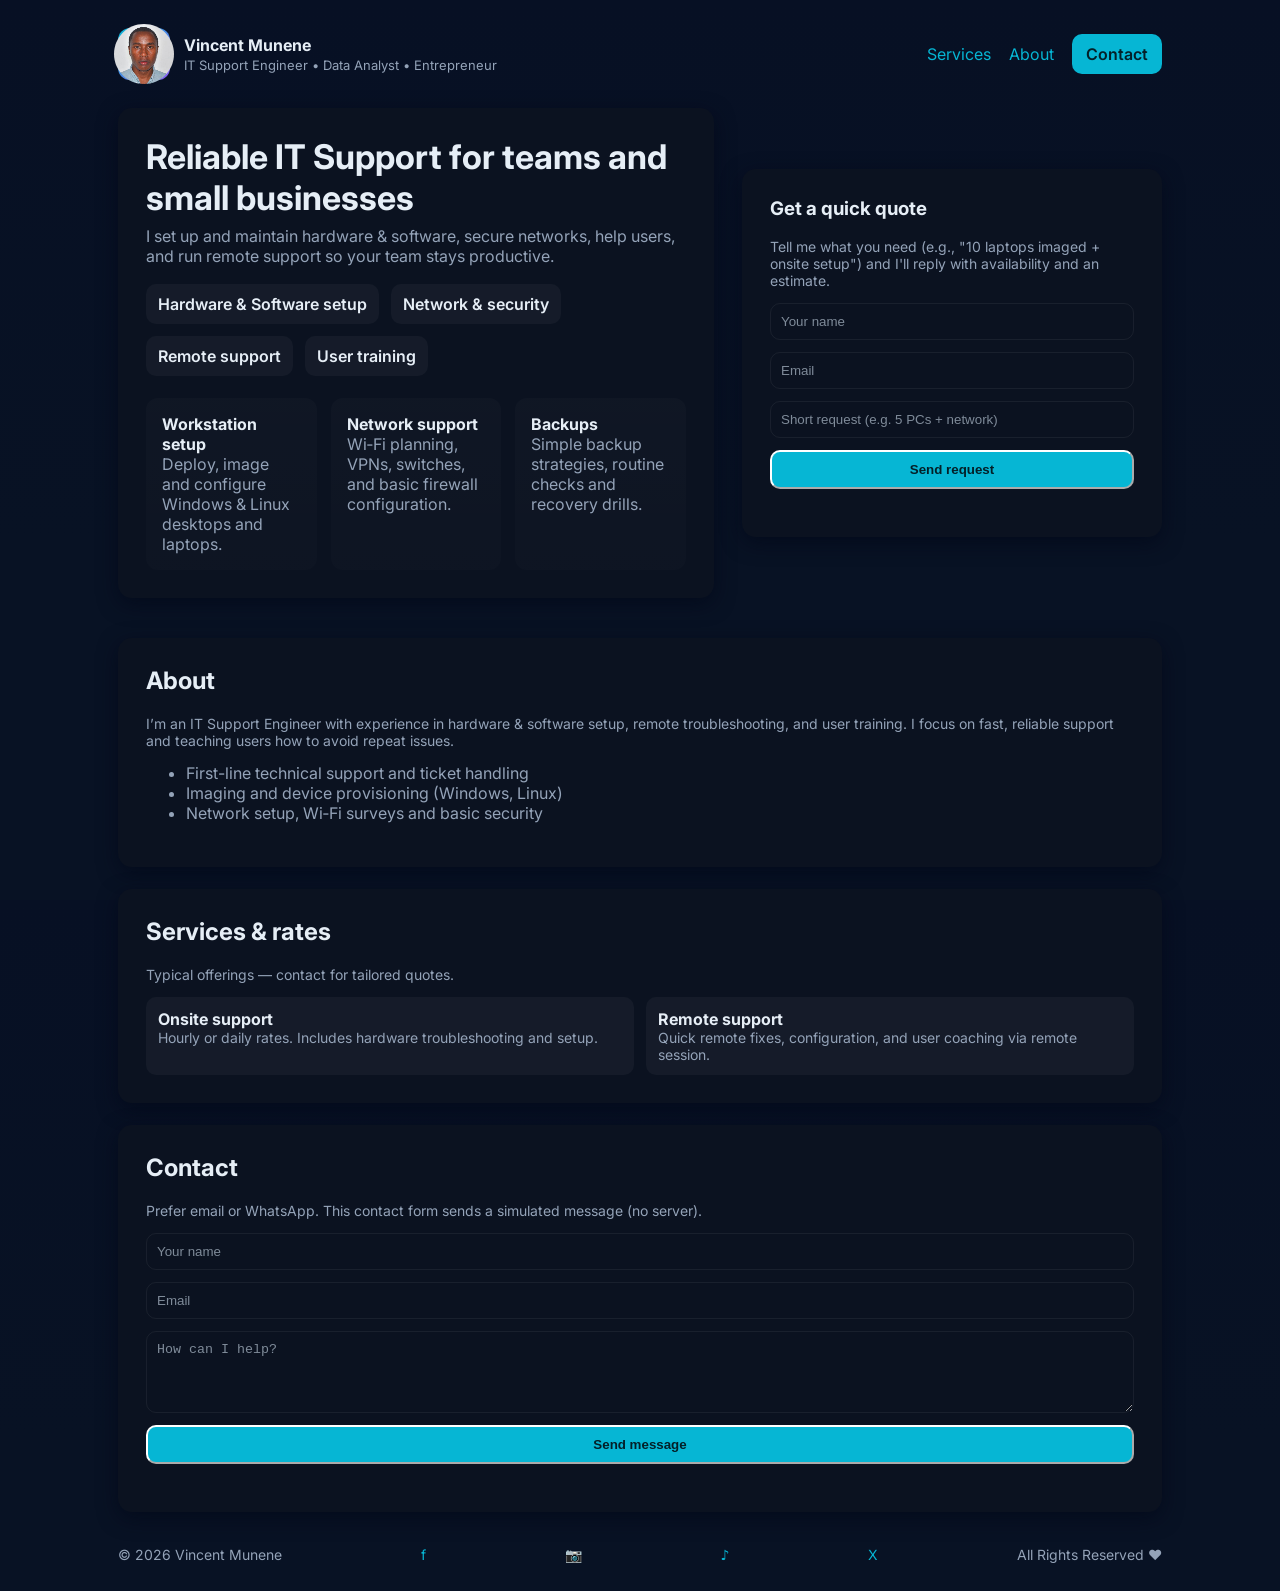
<file: index.html>
<!doctype html>
<html lang="en">
<head>
  <meta charset="utf-8" />
  <meta name="viewport" content="width=device-width,initial-scale=1" />
  <title>IT Support & Solutions</title>
  <meta name="description" content="Professional IT Support services — hardware, software, networking, training, and remote support." />
  <meta name="keywords" content="Vincent Munene, Vincent Kinoti, Vincent Munene Kinoti, Vincent Munene IT Support Specialist">
  <meta name="p:domain_verify" content="dc8df9f580cec420689e1441f409f9da"/>
  <link rel="preconnect" href="https://fonts.googleapis.com">
  <link rel="preconnect" href="https://fonts.gstatic.com" crossorigin>
  <link rel="icon" type="image/png" href="favicon.jpg">
  <link href="https://fonts.googleapis.com/css2?family=Inter:wght@300;400;600;700&display=swap" rel="stylesheet">
  <style>
    :root{
      --bg:#0f1724; /* dark navy */
      --card:#0b1220;
      --muted:#94a3b8;
      --accent:#06b6d4;
      --glass: rgba(255,255,255,0.04);
      --radius:14px;
      color-scheme: dark;
    }
    *{box-sizing:border-box}
    html,body{height:100%;margin:0;padding:0;font-family:Inter,system-ui,Segoe UI,Roboto,'Helvetica Neue',Arial;background:linear-gradient(180deg,#071024 0%, #081224 60%);color:#e6eef6}
    a{color:var(--accent);text-decoration:none}
    .container{max-width:1100px;margin:0 auto;padding:28px}

    /* header */
    header{display:flex;align-items:center;justify-content:space-between;margin-bottom:28px}
    .brand{display:flex;gap:14px;align-items:center}
    .logo{width:52px;height:52px;border-radius:12px;background:linear-gradient(135deg,var(--accent),#8b5cf6);display:flex;align-items:center;justify-content:center;font-weight:700}
    nav{display:flex;gap:18px;align-items:center}
    .btn{background:var(--accent);color:#042028;padding:10px 14px;border-radius:10px;font-weight:600}

    /* hero */
    .hero{display:grid;grid-template-columns:1fr 420px;gap:28px;align-items:center;margin-bottom:40px}
    .card{background:var(--card);padding:28px;border-radius:var(--radius);box-shadow:0 6px 20px rgba(2,6,23,0.6);}
    h1{font-size:34px;margin:0 0 8px}
    p.lead{color:var(--muted);margin:0 0 18px}

    /* highlights */
    .highlights{display:flex;gap:12px;flex-wrap:wrap}
    .chip{background:var(--glass);padding:10px 12px;border-radius:10px;font-weight:600}

    /* services grid */
    .grid{display:grid;grid-template-columns:repeat(3,1fr);gap:14px;margin-top:18px}
    .service{padding:16px;border-radius:12px;background:linear-gradient(180deg, rgba(255,255,255,0.02), rgba(255,255,255,0.01));}
    .service h3{margin:8px 0 6px}
    .service p{color:var(--muted);margin:0}

    /* contact */
    form{display:flex;flex-direction:column;gap:12px}
    input,textarea{background:transparent;border:1px solid rgba(255,255,255,0.06);padding:10px;border-radius:10px;color:inherit}
    input::placeholder,textarea::placeholder{color:#7f8b99}
    .muted{color:var(--muted);font-size:14px}

    footer{margin-top:34px;color:var(--muted);font-size:14px;display:flex;justify-content:space-between;align-items:center}

    /* responsive */
    @media (max-width:920px){
      .hero{grid-template-columns:1fr;}
      .grid{grid-template-columns:repeat(2,1fr)}
    }
    @media (max-width:560px){
      header{flex-direction:column;align-items:flex-start;gap:12px}
      .grid{grid-template-columns:1fr}
      .logo{width:60px;height:60px}
      h1{font-size:26px}
    }
  </style>
</head>
<body>
  <div class="container">
    <header>
      <div class="brand">
        <div class="logo"><img src="/favicon.jpg" alt="VM"></div>
        <div>
          <div style="font-weight:700">Vincent Munene</div>
          <div style="font-size:13px;color:var(--muted);margin-top:2px">IT Support Engineer • Data Analyst • Entrepreneur</div>
        </div>
      </div>
      <nav>
        <a href="#services">Services</a>
        <a href="#about">About</a>
        <a href="#contact" class="btn">Contact</a>
      </nav>
    </header>

    <section class="hero">
      <div class="card">
        <h1>Reliable IT Support for teams and small businesses</h1>
        <p class="lead">I set up and maintain hardware & software, secure networks, help users, and run remote support so your team stays productive.</p>
        <div class="highlights">
          <div class="chip">Hardware & Software setup</div>
          <div class="chip">Network & security</div>
          <div class="chip">Remote support</div>
          <div class="chip">User training</div>
        </div>

        <div class="grid" style="margin-top:22px">
          <div class="service">
            <strong>Workstation setup</strong>
            <p>Deploy, image and configure Windows & Linux desktops and laptops.</p>
          </div>
          <div class="service">
            <strong>Network support</strong>
            <p>Wi‑Fi planning, VPNs, switches, and basic firewall configuration.</p>
          </div>
          <div class="service">
            <strong>Backups</strong>
            <p>Simple backup strategies, routine checks and recovery drills.</p>
          </div>
        </div>

      </div>

      <aside class="card">
        <h3 style="margin-top:0">Get a quick quote</h3>
        <p class="muted">Tell me what you need (e.g., "10 laptops imaged + onsite setup") and I'll reply with availability and an estimate.</p>

        <form id="quickForm" onsubmit="handleForm(event)" style="margin-top:12px">
          <input id="name" placeholder="Your name" required />
          <input id="email" type="email" placeholder="Email" required />
          <input id="brief" placeholder="Short request (e.g. 5 PCs + network)" required />
          <button class="btn" type="submit">Send request</button>
          <div id="formMsg" class="muted" style="margin-top:8px"></div>
        </form>
      </aside>
    </section>

    <section id="about" class="card" style="margin-bottom:22px">
      <h2 style="margin-top:0">About</h2>
      <p class="muted">I’m an IT Support Engineer with experience in hardware & software setup, remote troubleshooting, and user training. I focus on fast, reliable support and teaching users how to avoid repeat issues.</p>
      <ul style="color:var(--muted);margin-top:12px">
        <li>First-line technical support and ticket handling</li>
        <li>Imaging and device provisioning (Windows, Linux)</li>
        <li>Network setup, Wi‑Fi surveys and basic security</li>
      </ul>
    </section>

    <section id="services" class="card" style="margin-bottom:22px">
      <h2 style="margin-top:0">Services & rates</h2>
      <p class="muted">Typical offerings — contact for tailored quotes.</p>
      <div style="display:grid;grid-template-columns:repeat(2,1fr);gap:12px;margin-top:12px">
        <div style="padding:12px;background:var(--glass);border-radius:10px">
          <strong>Onsite support</strong>
          <div class="muted">Hourly or daily rates. Includes hardware troubleshooting and setup.</div>
        </div>
        <div style="padding:12px;background:var(--glass);border-radius:10px">
          <strong>Remote support</strong>
          <div class="muted">Quick remote fixes, configuration, and user coaching via remote session.</div>
        </div>
      </div>
    </section>

    <section id="contact" class="card">
      <h2 style="margin-top:0">Contact</h2>
      <p class="muted">Prefer email or WhatsApp. This contact form sends a simulated message (no server).</p>
      <form id="contactForm" onsubmit="handleContact(event)">
        <input id="c-name" placeholder="Your name" required />
        <input id="c-email" type="email" placeholder="Email" required />
        <textarea id="c-message" rows="4" placeholder="How can I help?" required></textarea>
        <button class="btn" type="submit">Send message</button>
        <div id="contactMsg" class="muted" style="margin-top:8px"></div>
      </form>
    </section>

    <footer>
      <div>© <span id="year"></span> Vincent Munene</div>
      <div><a href="https://facebook.com/vincentmunenekinoti/">f</a></div>
      <div><a href="https://instagram.com/vincentmunenekinoti/">📷</a></div>
      <div><a href="https://tiktok.com/@vincentmunenekinoti/">♪</a></div>
      <div><a href="https://x.com/vincentmunenek/">X</a></div>
      <div class="muted">All Rights Reserved ❤️</div>
    </footer>
  </div>

  <script>
    document.getElementById('year').textContent = new Date().getFullYear();

    function handleForm(e){
      e.preventDefault();
      const name = document.getElementById('name').value.trim();
      const email = document.getElementById('email').value.trim();
      const brief = document.getElementById('brief').value.trim();
      const msg = document.getElementById('formMsg');
      // Simulated send — replace with real endpoint when ready
      msg.textContent = `Thanks ${name}! Your request ("${brief}") has been sent. I'll get back to ${email}.`;
      e.target.reset();
    }

    function handleContact(e){
      e.preventDefault();
      const name = document.getElementById('c-name').value.trim();
      const email = document.getElementById('c-email').value.trim();
      const message = document.getElementById('c-message').value.trim();
      const out = document.getElementById('contactMsg');
      out.textContent = `Thanks ${name} — message received. I'll reply to ${email} soon.`;
      e.target.reset();
    }
  </script>
</body>
</html>
</file>
